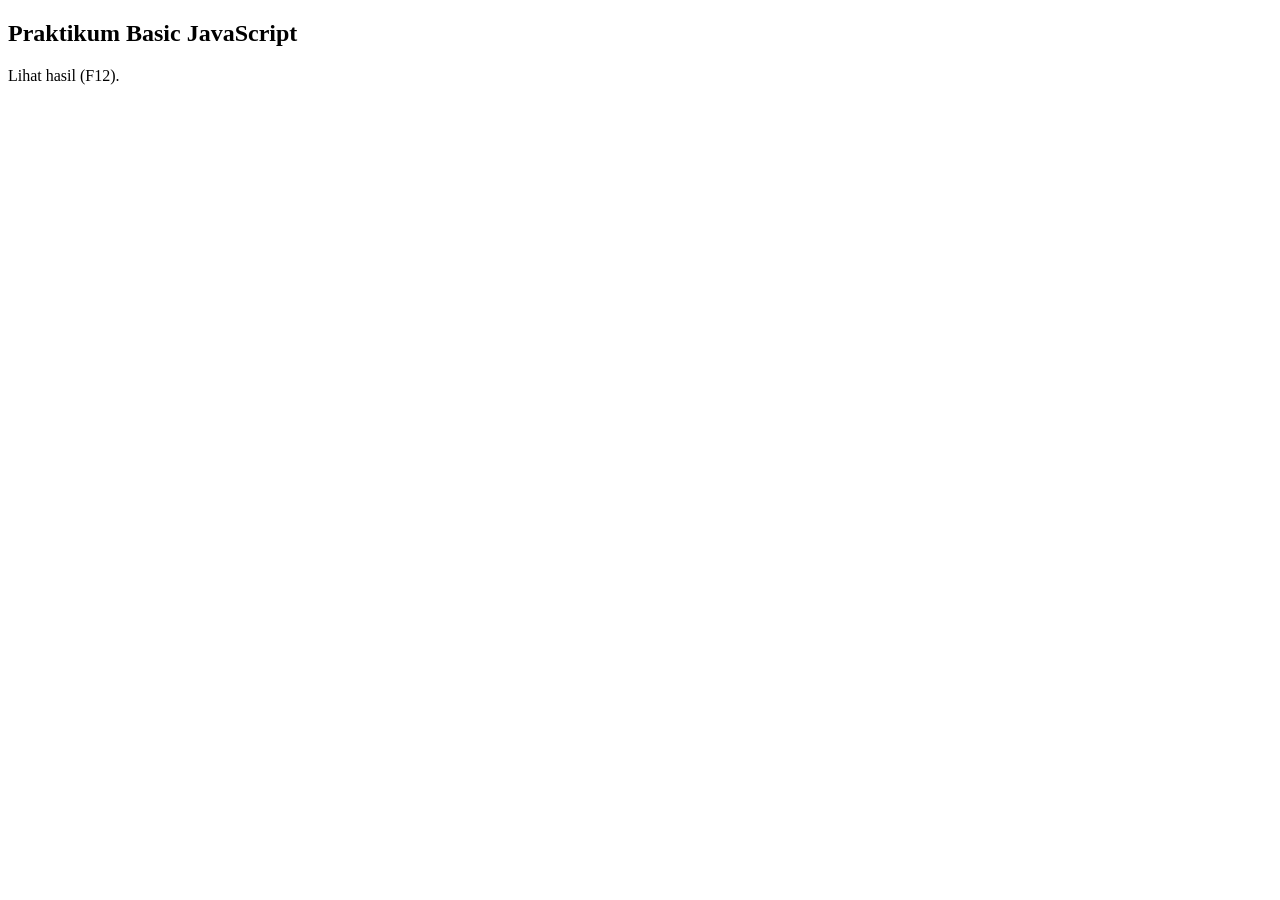
<file: praktikum-javascript/index.html>
<!DOCTYPE html>
<html lang="id">
<head><meta charset="UTF-8"><title>Praktikum JavaScript</title></head>
<body>
  <h2>Praktikum Basic JavaScript</h2>
  <p>Lihat hasil (F12).</p>
  <script>
    // Setiap sesi dibungkus dalam blok { } agar nama variabel
    // (nama, nilai, dll.) tidak bentrok antar sesi.

    // ==========================================================
    // SESI 2: Output, Variabel, dan Tipe Data
    // ==========================================================
    {
      console.group("SESI 2: Output, Variabel, dan Tipe Data");

      const nama = "Alya";
      let umur = 19;
      let nilai = 85;
      let aktif = true;

      console.log("Nama:", nama);
      console.log("Umur:", umur);
      console.log("Nilai:", nilai);
      console.log("Status aktif:", aktif);
      console.log("Tipe nilai:", typeof nilai);

      // Latihan modifikasi: tambah const prodi lalu tampilkan
      const prodi = "Teknik Informatika";
      console.log("Prodi:", prodi);

      // Untuk latihan, ubah nilai nama/umur/nilai di atas
      // sesuai data contoh buatan Anda.

      console.groupEnd();
    }

    // ==========================================================
    // SESI 3: Operator dan Perhitungan Sederhana
    // ==========================================================
    {
      console.group("SESI 3: Operator dan Perhitungan Sederhana");

      const tugas = 80;
      const uts = 75;
      const uas = 90;
      const akhir = tugas * 0.30 + uts * 0.30 + uas * 0.40;

      console.log("Nilai akhir:", akhir);      // 82.5
      console.log("Lulus:", akhir >= 60);      // true

      // Latihan modifikasi: UAS = 50
      const uasBaru = 50;
      const akhirBaru = tugas * 0.30 + uts * 0.30 + uasBaru * 0.40;
      console.log("Dengan UAS 50 -> Nilai akhir:", akhirBaru); // 66.5
      console.log("Dengan UAS 50 -> Lulus:", akhirBaru >= 60);  // true

      // Mencoba operator + - * / %
      const a = 17;
      const b = 5;
      console.log("a + b =", a + b);  // 22
      console.log("a - b =", a - b);  // 12
      console.log("a * b =", a * b);  // 85
      console.log("a / b =", a / b);  // 3.4
      console.log("a % b =", a % b);  // 2 (sisa bagi)

      console.groupEnd();
    }

    // ==========================================================
    // SESI 4: Percabangan if, else if, else
    // ==========================================================
    {
      console.group("SESI 4: Percabangan if, else if, else");

      // Fungsi pembantu agar bisa menguji beberapa nilai sekaligus
      function tentukanKategori(nilai) {
        let kategori;

        if (nilai >= 85) {
          kategori = "A";
        } else if (nilai >= 70) {
          kategori = "B";
        } else if (nilai >= 60) {
          kategori = "C";
        } else {
          kategori = "D";
        }

        return kategori;
      }

      // Contoh utama: nilai 78 -> B
      const nilai = 78;
      const kategori = tentukanKategori(nilai);
      console.log("Nilai:", nilai);
      console.log("Kategori:", kategori);

      // Latihan modifikasi: uji nilai 92, 65, dan 45
      [92, 65, 45].forEach(function (n) {
        console.log("Nilai:", n, "-> Kategori:", tentukanKategori(n));
      });

      // Penjelasan: kondisi dicek dari atas ke bawah dan berhenti di
      // kondisi pertama yang bernilai true.
      //   92 >= 85       -> A
      //   65 (>= 60 saja) -> C
      //   45 (tidak memenuhi semua kondisi) -> masuk else -> D
      // Hasilnya berbeda karena tiap nilai memenuhi batas (threshold) berbeda.

      console.groupEnd();
    }

    // ==========================================================
    // SESI 5: Perulangan dan Fungsi Dasar
    // ==========================================================
    {
      console.group("SESI 5: Perulangan dan Fungsi Dasar");

      function hitungDiskon(harga, persen) {
        return harga - (harga * persen / 100);
      }

      for (let i = 1; i <= 3; i++) {
        const harga = i * 10000;
        const bayar = hitungDiskon(harga, 10);
        console.log("Barang", i, "Harga:", harga, "Bayar:", bayar);
      }
      // Hasil: 10000 -> 9000, 20000 -> 18000, 30000 -> 27000

      console.groupEnd();
    }

    // ==========================================================
    // D. PRAKTIKUM MANDIRI: Pengolah Nilai Mahasiswa
    // Rumus: Tugas 30% + UTS 30% + UAS 40%
    // LULUS jika nilai akhir >= 60, selain itu TIDAK LULUS
    // ==========================================================
    {
      console.group("PRAKTIKUM MANDIRI: Pengolah Nilai Mahasiswa");

      function prosesNilaiMahasiswa(namaMahasiswa, nilaiTugas, nilaiUTS, nilaiUAS) {
        const nilaiAkhir = nilaiTugas * 0.30 + nilaiUTS * 0.30 + nilaiUAS * 0.40;

        let status;
        if (nilaiAkhir >= 60) {
          status = "LULUS";
        } else {
          status = "TIDAK LULUS";
        }

        console.log("Nama mahasiswa:", namaMahasiswa);
        console.log("Nilai akhir:", nilaiAkhir);
        console.log("Status kelulusan:", status);
      }

      // Contoh pengujian dari soal: Tugas 80, UTS 70, UAS 90 -> 81 -> LULUS
      prosesNilaiMahasiswa("Alya", 80, 70, 90);

      // Pengujian tambahan: kasus TIDAK LULUS (nilai akhir 49)
      prosesNilaiMahasiswa("Budi", 50, 40, 55);

      console.groupEnd();
    }
  </script>
</body>
</html>
</file>
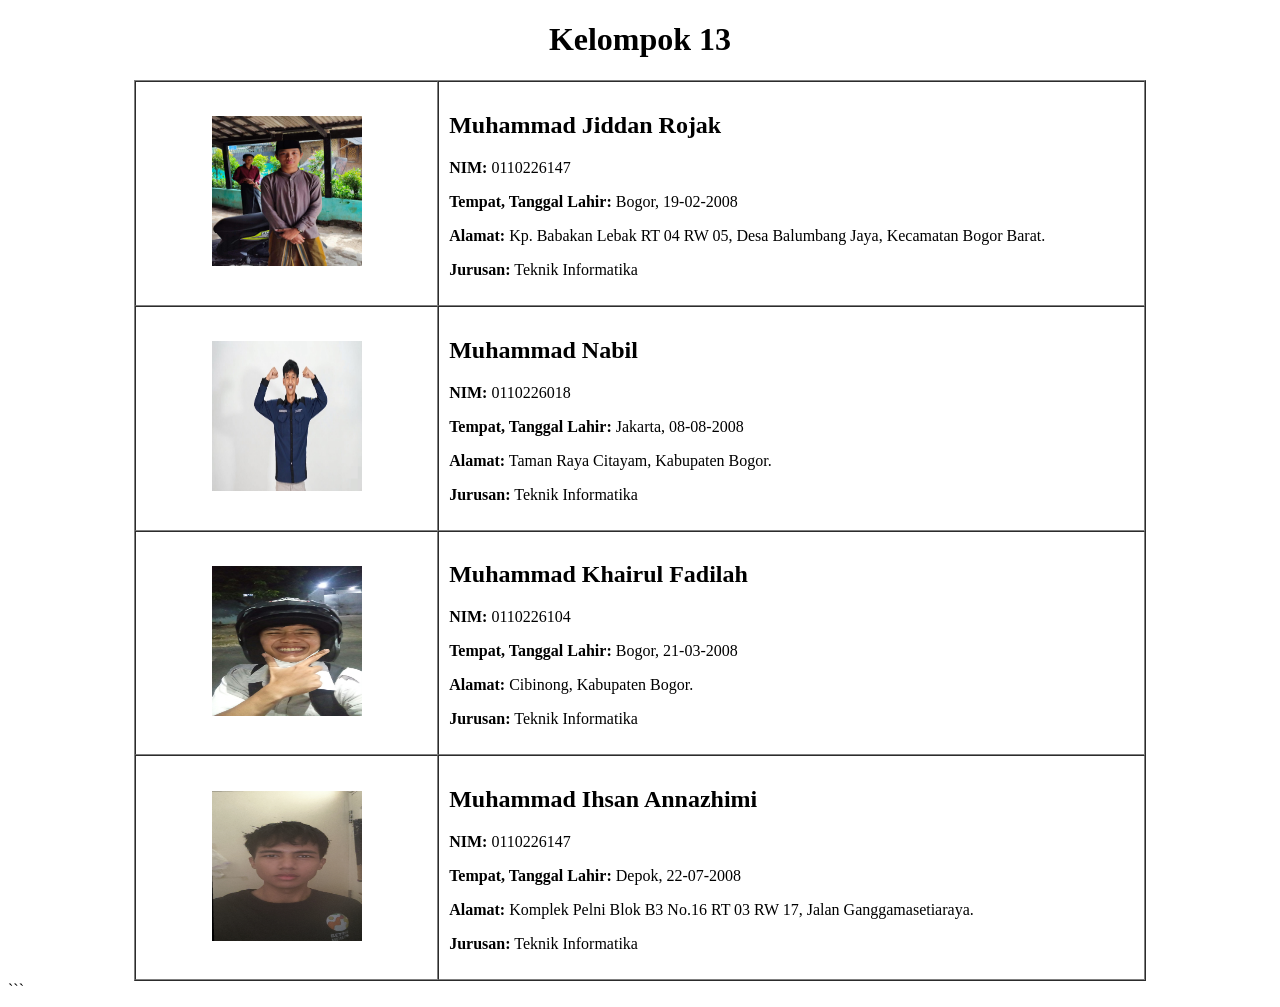
<file: praktikum01/praktikum01.html>
<!DOCTYPE html>
<html>
<head>
    <title>Anggota Kelompok</title>
</head>

<body>

    <h1 align="center">Kelompok 13</h1>

    <table border="1" cellpadding="10" cellspacing="0" width="80%" align="center">

        <!-- ANGGOTA 1 -->
        <tr>
            <td width="30%" align="center">
                <img src="orang1.jpg" width="150" height="150">
            </td>

            <td>
                <h2>Muhammad Jiddan Rojak</h2>

                <p>
                    <b>NIM:</b> 0110226147
                </p>

                <p>
                    <b>Tempat, Tanggal Lahir:</b> Bogor, 19-02-2008
                </p>

                <p>
                    <b>Alamat:</b> Kp. Babakan Lebak RT 04 RW 05,
                    Desa Balumbang Jaya, Kecamatan Bogor Barat.
                </p>

                <p>
                    <b>Jurusan:</b> Teknik Informatika
                </p>
            </td>
        </tr>


        <!-- ANGGOTA 2 -->
        <tr>
            <td align="center">
                <img src="orang2.jpg" width="150" height="150">
            </td>

            <td>
                <h2>Muhammad Nabil</h2>

                <p>
                    <b>NIM:</b> 0110226018
                </p>

                <p>
                    <b>Tempat, Tanggal Lahir:</b> Jakarta, 08-08-2008
                </p>

                <p>
                    <b>Alamat:</b> Taman Raya Citayam,
                    Kabupaten Bogor.
                </p>

                <p>
                    <b>Jurusan:</b> Teknik Informatika
                </p>
            </td>
        </tr>


        <!-- ANGGOTA 3 -->
        <tr>
            <td align="center">
                <img src="orang3.jpg" width="150" height="150">
            </td>

            <td>
                <h2>Muhammad Khairul Fadilah</h2>

                <p>
                    <b>NIM:</b> 0110226104
                </p>

                <p>
                    <b>Tempat, Tanggal Lahir:</b> Bogor, 21-03-2008
                </p>

                <p>
                    <b>Alamat:</b> Cibinong, Kabupaten Bogor.
                </p>

                <p>
                    <b>Jurusan:</b> Teknik Informatika
                </p>
            </td>
        </tr>


        <!-- ANGGOTA 4 -->
        <tr>
            <td align="center">
                <img src="orang4.jpg" width="150" height="150">
            </td>

            <td>
                <h2>Muhammad Ihsan Annazhimi</h2>

                <p>
                    <b>NIM:</b> 0110226147
                </p>

                <p>
                    <b>Tempat, Tanggal Lahir:</b> Depok, 22-07-2008
                </p>

                <p>
                    <b>Alamat:</b> Komplek Pelni Blok B3 No.16
                    RT 03 RW 17, Jalan Ganggamasetiaraya.
                </p>

                <p>
                    <b>Jurusan:</b> Teknik Informatika
                </p>
            </td>
        </tr>

    </table>

</body>
</html>

```
</file>
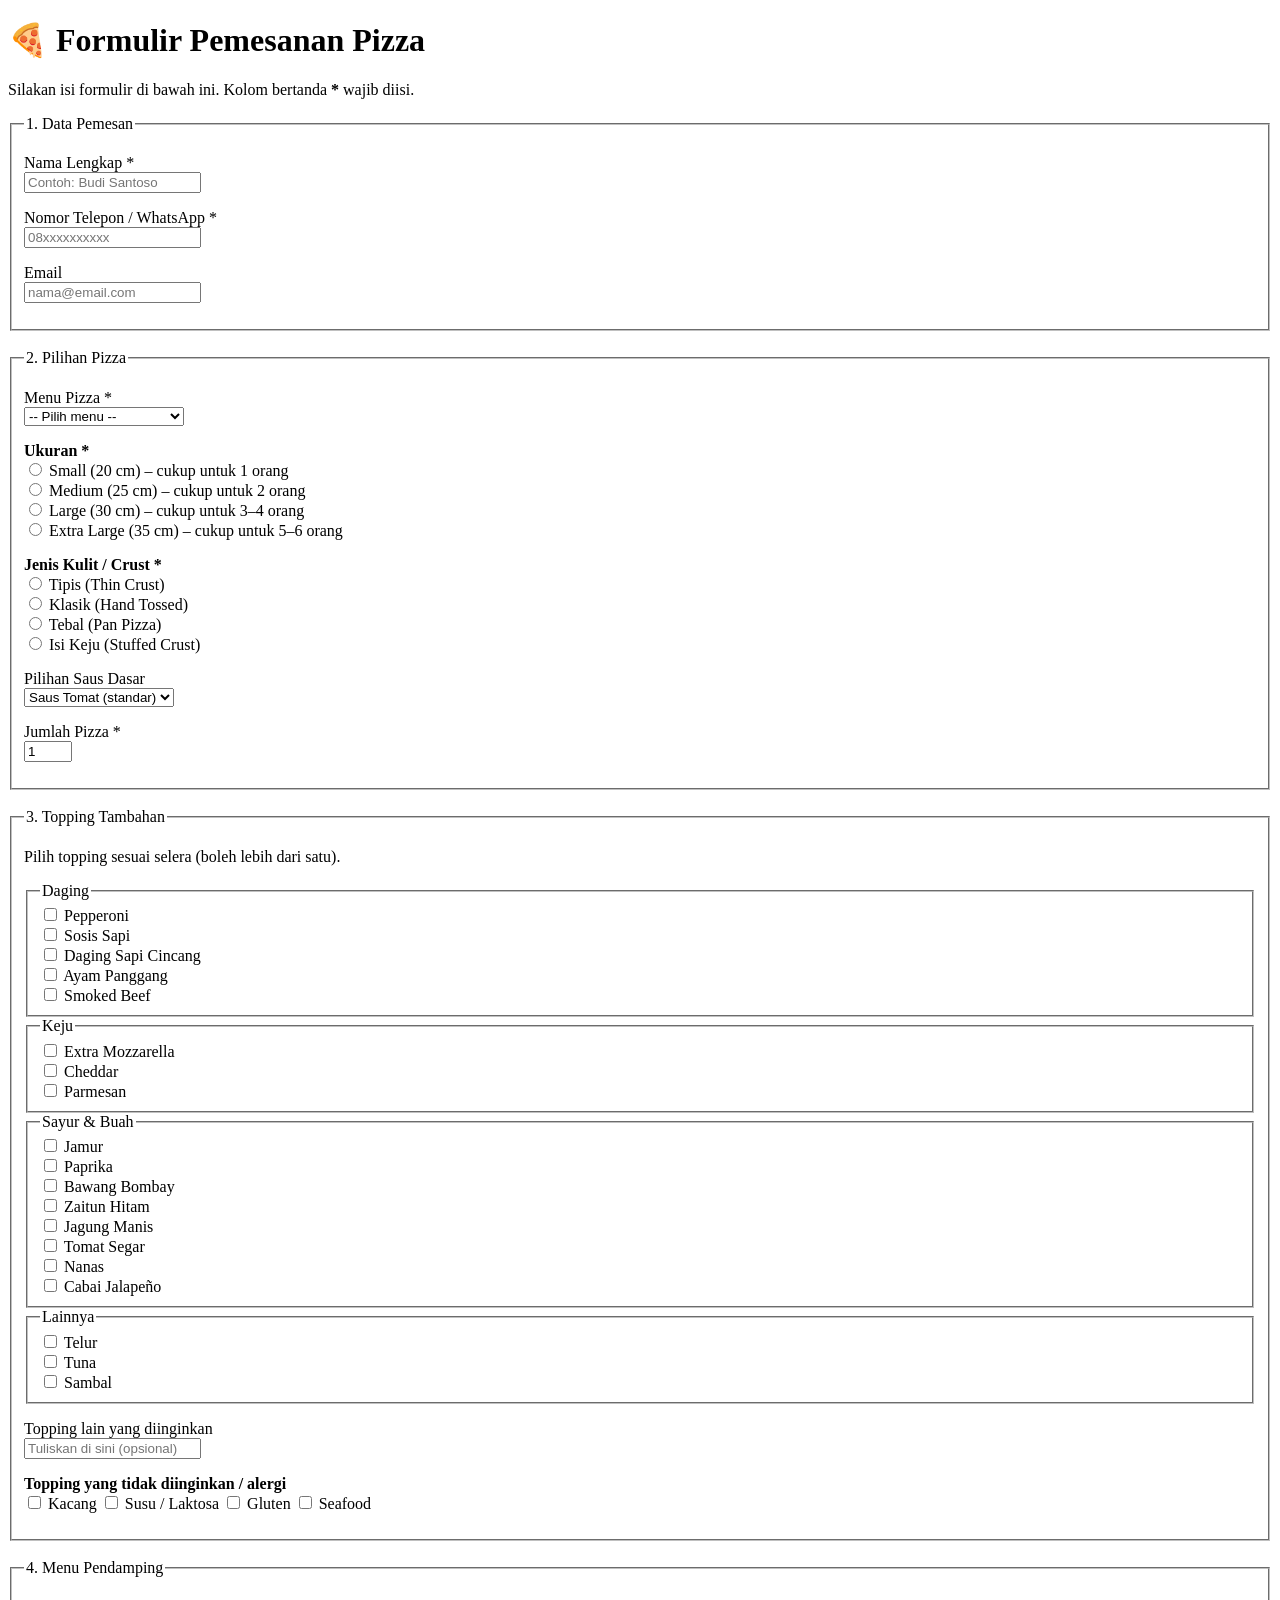
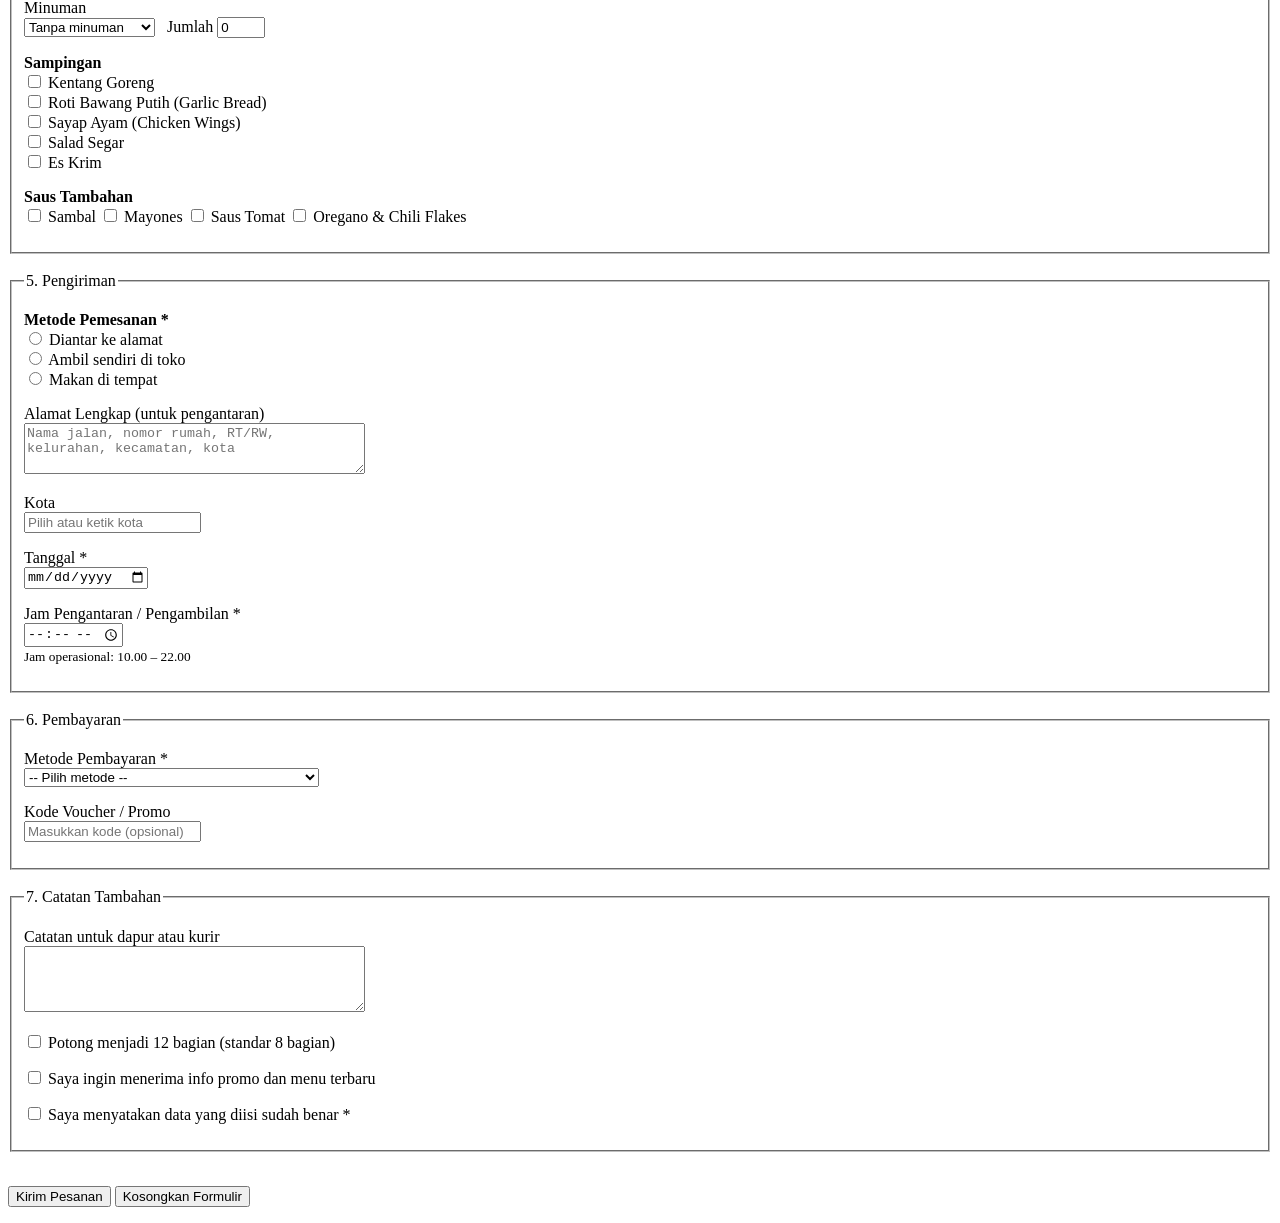
<file: praktikum02/praktikum02.html>
<!DOCTYPE html>
<html lang="id">
<head>
  <meta charset="UTF-8">
  <meta name="viewport" content="width=device-width, initial-scale=1">
  <title>Formulir Pemesanan Pizza</title>
</head>
<body>

  <h1>🍕 Formulir Pemesanan Pizza</h1>
  <p>Silakan isi formulir di bawah ini. Kolom bertanda <strong>*</strong> wajib diisi.</p>

  <form action="#" method="post">

    <!-- DATA PEMESAN -->
    <fieldset>
      <legend>1. Data Pemesan</legend>

      <p>
        <label for="nama">Nama Lengkap *</label><br>
        <input type="text" id="nama" name="nama" placeholder="Contoh: Budi Santoso" required>
      </p>

      <p>
        <label for="telepon">Nomor Telepon / WhatsApp *</label><br>
        <input type="tel" id="telepon" name="telepon" placeholder="08xxxxxxxxxx" pattern="[0-9]{9,15}" required>
      </p>

      <p>
        <label for="email">Email</label><br>
        <input type="email" id="email" name="email" placeholder="nama@email.com">
      </p>
    </fieldset>

    <br>

    <!-- PILIHAN PIZZA -->
    <fieldset>
      <legend>2. Pilihan Pizza</legend>

      <p>
        <label for="menu">Menu Pizza *</label><br>
        <select id="menu" name="menu" required>
          <option value="">-- Pilih menu --</option>
          <optgroup label="Klasik">
            <option value="margherita">Margherita</option>
            <option value="pepperoni">Pepperoni</option>
            <option value="cheese-lovers">Cheese Lovers</option>
          </optgroup>
          <optgroup label="Favorit">
            <option value="meat-lovers">Meat Lovers</option>
            <option value="beef-supreme">Beef Supreme</option>
            <option value="chicken-bbq">Chicken BBQ</option>
            <option value="hawaiian">Hawaiian</option>
          </optgroup>
          <optgroup label="Vegetarian">
            <option value="veggie-delight">Veggie Delight</option>
            <option value="mushroom-garden">Mushroom Garden</option>
          </optgroup>
          <optgroup label="Spesial">
            <option value="rendang">Pizza Rendang</option>
            <option value="sambal-matah">Pizza Sambal Matah</option>
          </optgroup>
        </select>
      </p>

      <p>
        <strong>Ukuran *</strong><br>
        <input type="radio" id="ukuran-s" name="ukuran" value="small" required>
        <label for="ukuran-s">Small (20 cm) – cukup untuk 1 orang</label><br>
        <input type="radio" id="ukuran-m" name="ukuran" value="medium">
        <label for="ukuran-m">Medium (25 cm) – cukup untuk 2 orang</label><br>
        <input type="radio" id="ukuran-l" name="ukuran" value="large">
        <label for="ukuran-l">Large (30 cm) – cukup untuk 3–4 orang</label><br>
        <input type="radio" id="ukuran-xl" name="ukuran" value="xlarge">
        <label for="ukuran-xl">Extra Large (35 cm) – cukup untuk 5–6 orang</label>
      </p>

      <p>
        <strong>Jenis Kulit / Crust *</strong><br>
        <input type="radio" id="crust-tipis" name="crust" value="tipis" required>
        <label for="crust-tipis">Tipis (Thin Crust)</label><br>
        <input type="radio" id="crust-klasik" name="crust" value="klasik">
        <label for="crust-klasik">Klasik (Hand Tossed)</label><br>
        <input type="radio" id="crust-tebal" name="crust" value="tebal">
        <label for="crust-tebal">Tebal (Pan Pizza)</label><br>
        <input type="radio" id="crust-keju" name="crust" value="isi-keju">
        <label for="crust-keju">Isi Keju (Stuffed Crust)</label>
      </p>

      <p>
        <label for="saus">Pilihan Saus Dasar</label><br>
        <select id="saus" name="saus">
          <option value="tomat">Saus Tomat (standar)</option>
          <option value="bbq">Saus BBQ</option>
          <option value="krim">Saus Krim Putih</option>
          <option value="pedas">Saus Pedas</option>
          <option value="tanpa">Tanpa Saus</option>
        </select>
      </p>

      <p>
        <label for="jumlah">Jumlah Pizza *</label><br>
        <input type="number" id="jumlah" name="jumlah" min="1" max="20" value="1" required>
      </p>
    </fieldset>

    <br>

    <!-- TOPPING -->
    <fieldset>
      <legend>3. Topping Tambahan</legend>
      <p>Pilih topping sesuai selera (boleh lebih dari satu).</p>

      <fieldset>
        <legend>Daging</legend>
        <input type="checkbox" id="t-pepperoni" name="topping" value="pepperoni">
        <label for="t-pepperoni">Pepperoni</label><br>
        <input type="checkbox" id="t-sosis" name="topping" value="sosis">
        <label for="t-sosis">Sosis Sapi</label><br>
        <input type="checkbox" id="t-daging" name="topping" value="daging-cincang">
        <label for="t-daging">Daging Sapi Cincang</label><br>
        <input type="checkbox" id="t-ayam" name="topping" value="ayam">
        <label for="t-ayam">Ayam Panggang</label><br>
        <input type="checkbox" id="t-smoked" name="topping" value="smoked-beef">
        <label for="t-smoked">Smoked Beef</label>
      </fieldset>

      <fieldset>
        <legend>Keju</legend>
        <input type="checkbox" id="t-mozzarella" name="topping" value="extra-mozzarella">
        <label for="t-mozzarella">Extra Mozzarella</label><br>
        <input type="checkbox" id="t-cheddar" name="topping" value="cheddar">
        <label for="t-cheddar">Cheddar</label><br>
        <input type="checkbox" id="t-parmesan" name="topping" value="parmesan">
        <label for="t-parmesan">Parmesan</label>
      </fieldset>

      <fieldset>
        <legend>Sayur &amp; Buah</legend>
        <input type="checkbox" id="t-jamur" name="topping" value="jamur">
        <label for="t-jamur">Jamur</label><br>
        <input type="checkbox" id="t-paprika" name="topping" value="paprika">
        <label for="t-paprika">Paprika</label><br>
        <input type="checkbox" id="t-bawang" name="topping" value="bawang-bombay">
        <label for="t-bawang">Bawang Bombay</label><br>
        <input type="checkbox" id="t-zaitun" name="topping" value="zaitun">
        <label for="t-zaitun">Zaitun Hitam</label><br>
        <input type="checkbox" id="t-jagung" name="topping" value="jagung">
        <label for="t-jagung">Jagung Manis</label><br>
        <input type="checkbox" id="t-tomat" name="topping" value="tomat-segar">
        <label for="t-tomat">Tomat Segar</label><br>
        <input type="checkbox" id="t-nanas" name="topping" value="nanas">
        <label for="t-nanas">Nanas</label><br>
        <input type="checkbox" id="t-cabai" name="topping" value="cabai-jalapeno">
        <label for="t-cabai">Cabai Jalapeño</label>
      </fieldset>

      <fieldset>
        <legend>Lainnya</legend>
        <input type="checkbox" id="t-telur" name="topping" value="telur">
        <label for="t-telur">Telur</label><br>
        <input type="checkbox" id="t-tuna" name="topping" value="tuna">
        <label for="t-tuna">Tuna</label><br>
        <input type="checkbox" id="t-sambal" name="topping" value="sambal">
        <label for="t-sambal">Sambal</label>
      </fieldset>

      <p>
        <label for="topping-lain">Topping lain yang diinginkan</label><br>
        <input type="text" id="topping-lain" name="topping_lain" placeholder="Tuliskan di sini (opsional)">
      </p>

      <p>
        <strong>Topping yang tidak diinginkan / alergi</strong><br>
        <input type="checkbox" id="a-kacang" name="alergi" value="kacang">
        <label for="a-kacang">Kacang</label>
        <input type="checkbox" id="a-susu" name="alergi" value="susu">
        <label for="a-susu">Susu / Laktosa</label>
        <input type="checkbox" id="a-gluten" name="alergi" value="gluten">
        <label for="a-gluten">Gluten</label>
        <input type="checkbox" id="a-seafood" name="alergi" value="seafood">
        <label for="a-seafood">Seafood</label>
      </p>
    </fieldset>

    <br>

    <!-- MENU PENDAMPING -->
    <fieldset>
      <legend>4. Menu Pendamping</legend>

      <p>
        <label for="minuman">Minuman</label><br>
        <select id="minuman" name="minuman">
          <option value="">Tanpa minuman</option>
          <option value="cola">Cola</option>
          <option value="lemon-tea">Lemon Tea</option>
          <option value="jus-jeruk">Jus Jeruk</option>
          <option value="air-mineral">Air Mineral</option>
          <option value="milkshake">Milkshake Cokelat</option>
        </select>
        &nbsp;
        <label for="jumlah-minuman">Jumlah</label>
        <input type="number" id="jumlah-minuman" name="jumlah_minuman" min="0" max="20" value="0">
      </p>

      <p>
        <strong>Sampingan</strong><br>
        <input type="checkbox" id="s-kentang" name="sampingan" value="kentang-goreng">
        <label for="s-kentang">Kentang Goreng</label><br>
        <input type="checkbox" id="s-roti" name="sampingan" value="garlic-bread">
        <label for="s-roti">Roti Bawang Putih (Garlic Bread)</label><br>
        <input type="checkbox" id="s-sayap" name="sampingan" value="chicken-wings">
        <label for="s-sayap">Sayap Ayam (Chicken Wings)</label><br>
        <input type="checkbox" id="s-salad" name="sampingan" value="salad">
        <label for="s-salad">Salad Segar</label><br>
        <input type="checkbox" id="s-es-krim" name="sampingan" value="es-krim">
        <label for="s-es-krim">Es Krim</label>
      </p>

      <p>
        <strong>Saus Tambahan</strong><br>
        <input type="checkbox" id="x-sambal" name="saus_tambahan" value="sambal">
        <label for="x-sambal">Sambal</label>
        <input type="checkbox" id="x-mayo" name="saus_tambahan" value="mayones">
        <label for="x-mayo">Mayones</label>
        <input type="checkbox" id="x-tomat" name="saus_tambahan" value="saus-tomat">
        <label for="x-tomat">Saus Tomat</label>
        <input type="checkbox" id="x-oregano" name="saus_tambahan" value="oregano-chili">
        <label for="x-oregano">Oregano &amp; Chili Flakes</label>
      </p>
    </fieldset>

    <br>

    <!-- PENGIRIMAN -->
    <fieldset>
      <legend>5. Pengiriman</legend>

      <p>
        <strong>Metode Pemesanan *</strong><br>
        <input type="radio" id="m-antar" name="metode" value="antar" required>
        <label for="m-antar">Diantar ke alamat</label><br>
        <input type="radio" id="m-ambil" name="metode" value="ambil">
        <label for="m-ambil">Ambil sendiri di toko</label><br>
        <input type="radio" id="m-makan" name="metode" value="makan-ditempat">
        <label for="m-makan">Makan di tempat</label>
      </p>

      <p>
        <label for="alamat">Alamat Lengkap (untuk pengantaran)</label><br>
        <textarea id="alamat" name="alamat" rows="3" cols="40" placeholder="Nama jalan, nomor rumah, RT/RW, kelurahan, kecamatan, kota"></textarea>
      </p>

      <p>
        <label for="kota">Kota</label><br>
        <input type="text" id="kota" name="kota" list="daftar-kota" placeholder="Pilih atau ketik kota">
        <datalist id="daftar-kota">
          <option value="Bekasi">
          <option value="Jakarta">
          <option value="Bogor">
          <option value="Depok">
          <option value="Tangerang">
          <option value="Bandung">
        </datalist>
      </p>

      <p>
        <label for="tanggal">Tanggal *</label><br>
        <input type="date" id="tanggal" name="tanggal" required>
      </p>

      <p>
        <label for="waktu">Jam Pengantaran / Pengambilan *</label><br>
        <input type="time" id="waktu" name="waktu" min="10:00" max="22:00" required>
        <br><small>Jam operasional: 10.00 – 22.00</small>
      </p>
    </fieldset>

    <br>

    <!-- PEMBAYARAN -->
    <fieldset>
      <legend>6. Pembayaran</legend>

      <p>
        <label for="pembayaran">Metode Pembayaran *</label><br>
        <select id="pembayaran" name="pembayaran" required>
          <option value="">-- Pilih metode --</option>
          <option value="cod">Tunai (bayar di tempat)</option>
          <option value="transfer">Transfer Bank</option>
          <option value="qris">QRIS</option>
          <option value="ewallet">E-Wallet (GoPay / OVO / DANA / ShopeePay)</option>
          <option value="kartu">Kartu Debit / Kredit</option>
        </select>
      </p>

      <p>
        <label for="voucher">Kode Voucher / Promo</label><br>
        <input type="text" id="voucher" name="voucher" placeholder="Masukkan kode (opsional)">
      </p>
    </fieldset>

    <br>

    <!-- CATATAN -->
    <fieldset>
      <legend>7. Catatan Tambahan</legend>
      <p>
        <label for="catatan">Catatan untuk dapur atau kurir</label><br>
        <textarea id="catatan" name="catatan" rows="4" cols="40" maxlength="300" placeholder=""></textarea>
      </p>

      <p>
        <input type="checkbox" id="potong" name="potong" value="12">
        <label for="potong">Potong menjadi 12 bagian (standar 8 bagian)</label>
      </p>

      <p>
        <input type="checkbox" id="newsletter" name="newsletter" value="ya">
        <label for="newsletter">Saya ingin menerima info promo dan menu terbaru</label>
      </p>

      <p>
        <input type="checkbox" id="setuju" name="setuju" value="ya" required>
        <label for="setuju">Saya menyatakan data yang diisi sudah benar *</label>
      </p>
    </fieldset>

    <br>

    <p>
      <input type="submit" value="Kirim Pesanan">
      <input type="reset" value="Kosongkan Formulir">
    </p>

  </form>

</body>
</html>
</file>
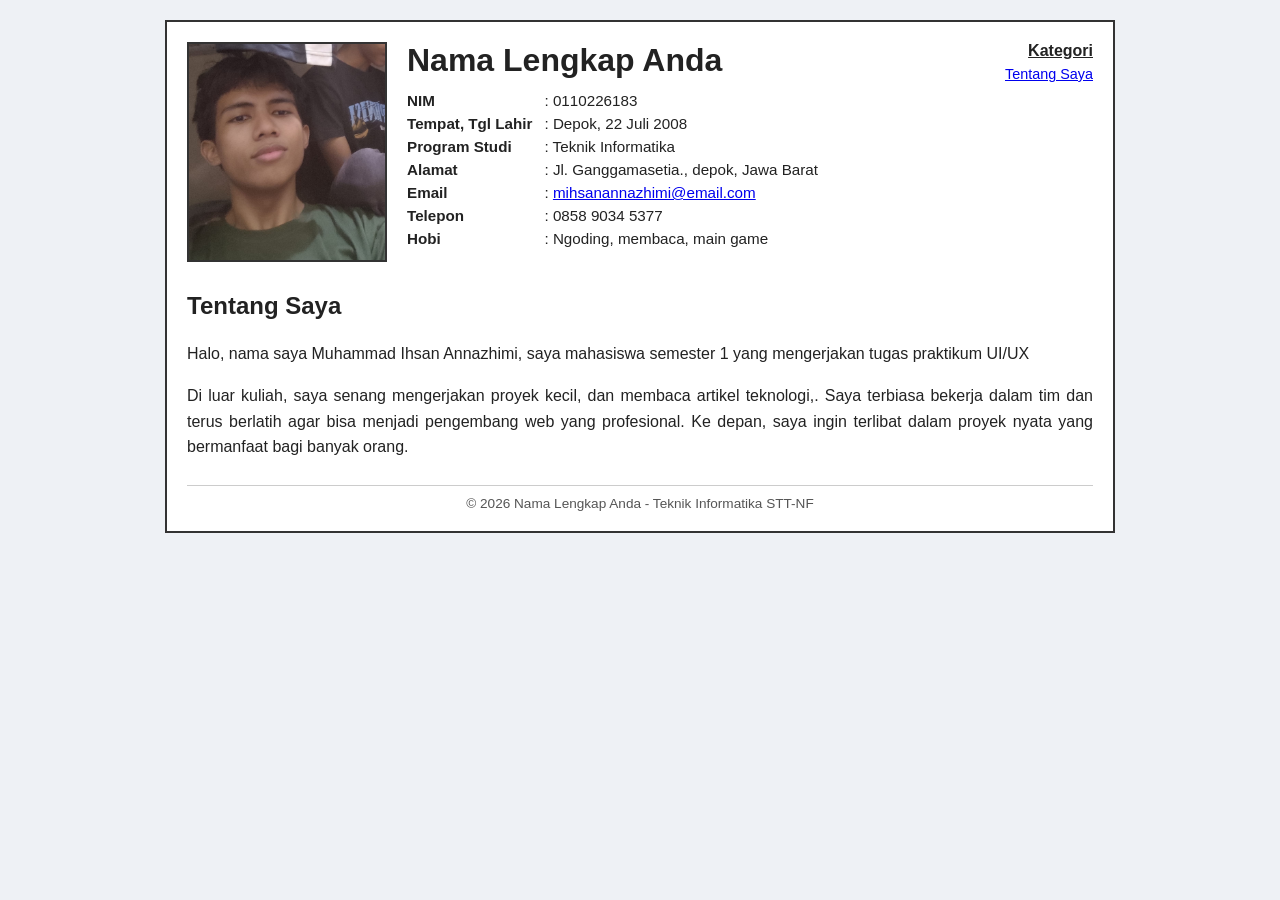
<file: praktikum03/profile.html>
<!DOCTYPE html>
<html lang="id">
<head>
    <meta charset="UTF-8">
    <meta name="viewport" content="width=device-width, initial-scale=1">
    <title>Profile - Nama Anda</title>
    <style>
        * { box-sizing: border-box; }
        body { font-family: Arial, sans-serif; background: #eef1f5; margin: 0; padding: 20px; color: #222; }
        .page { max-width: 950px; margin: 0 auto; background: #fff; border: 2px solid #333; padding: 20px; }

        /* HEADER: foto + biodata + kategori */
        header { display: flex; gap: 20px; align-items: flex-start; flex-wrap: wrap; }
        header .foto img { width: 200px; height: 220px; object-fit: cover; border: 2px solid #333; display: block; }
        header .biodata { flex: 1; min-width: 260px; }
        header .biodata h1 { margin: 0 0 10px; font-size: 2rem; }
        table.bio { border-collapse: collapse; font-size: 0.95rem; }
        table.bio td { padding: 3px 12px 3px 0; vertical-align: top; }
        table.bio td:first-child { font-weight: bold; white-space: nowrap; }
        header nav { text-align: right; min-width: 150px; }
        header nav h4 { margin: 0 0 6px; text-decoration: underline; }
        header nav ul { list-style: none; margin: 0; padding: 0; font-size: 0.9rem; }
        header nav li { margin-bottom: 4px; }

        /* DESKRIPSI DIRI */
        article { margin: 25px 0; line-height: 1.6; text-align: justify; }
        article h2 { margin-bottom: 8px; }

        footer { margin-top: 20px; text-align: center; font-size: 0.85rem; color: #555; border-top: 1px solid #ccc; padding-top: 10px; }
    </style>
</head>
<body>
<div class="page">

    <!-- Header: foto diri, biodata, kategori -->
    <header>
        <figure class="foto" style="margin:0;">
            <!-- Ganti dengan foto diri Anda, mis. images/foto-diri.jpg -->
            <img src="potoihsan.jpeg" alt="Foto diri">
        </figure>

        <div class="biodata">
            <h1>Nama Lengkap Anda</h1>
            <table class="bio">
                <tr><td>NIM</td><td>: 0110226183</td></tr>
                <tr><td>Tempat, Tgl Lahir</td><td>: Depok, 22 Juli 2008</td></tr>
                <tr><td>Program Studi</td><td>: Teknik Informatika</td></tr>
                <tr><td>Alamat</td><td>: Jl. Ganggamasetia., depok, Jawa Barat</td></tr>
                <tr><td>Email</td><td>: <a href="mailto:nama@email.com">mihsanannazhimi@email.com</a></td></tr>
                <tr><td>Telepon</td><td>: 0858 9034 5377</td></tr>
                <tr><td>Hobi</td><td>: Ngoding, membaca, main game</td></tr>
            </table>
        </div>

        <nav>
            <h4>Kategori</h4>
            <ul>
                <li><a href="#tentang">Tentang Saya</a></li>
            </ul>
        </nav>
    </header>

    <!-- Deskripsi diri (2 paragraf) -->
    <article id="tentang">
        <h2>Tentang Saya</h2>
        <p>
            Halo, nama saya Muhammad Ihsan Annazhimi, saya mahasiswa semester 1 yang mengerjakan tugas praktikum UI/UX
        </p>
        <p>
            Di luar kuliah, saya senang mengerjakan proyek kecil, dan membaca artikel teknologi,. Saya terbiasa bekerja dalam tim dan terus berlatih
            agar bisa menjadi pengembang web yang profesional. Ke depan, saya ingin
            terlibat dalam proyek nyata yang bermanfaat bagi banyak orang.
        </p>
    </article>

    <footer>&copy; 2026 Nama Lengkap Anda - Teknik Informatika STT-NF</footer>
</div>
</body>
</html>
</file>
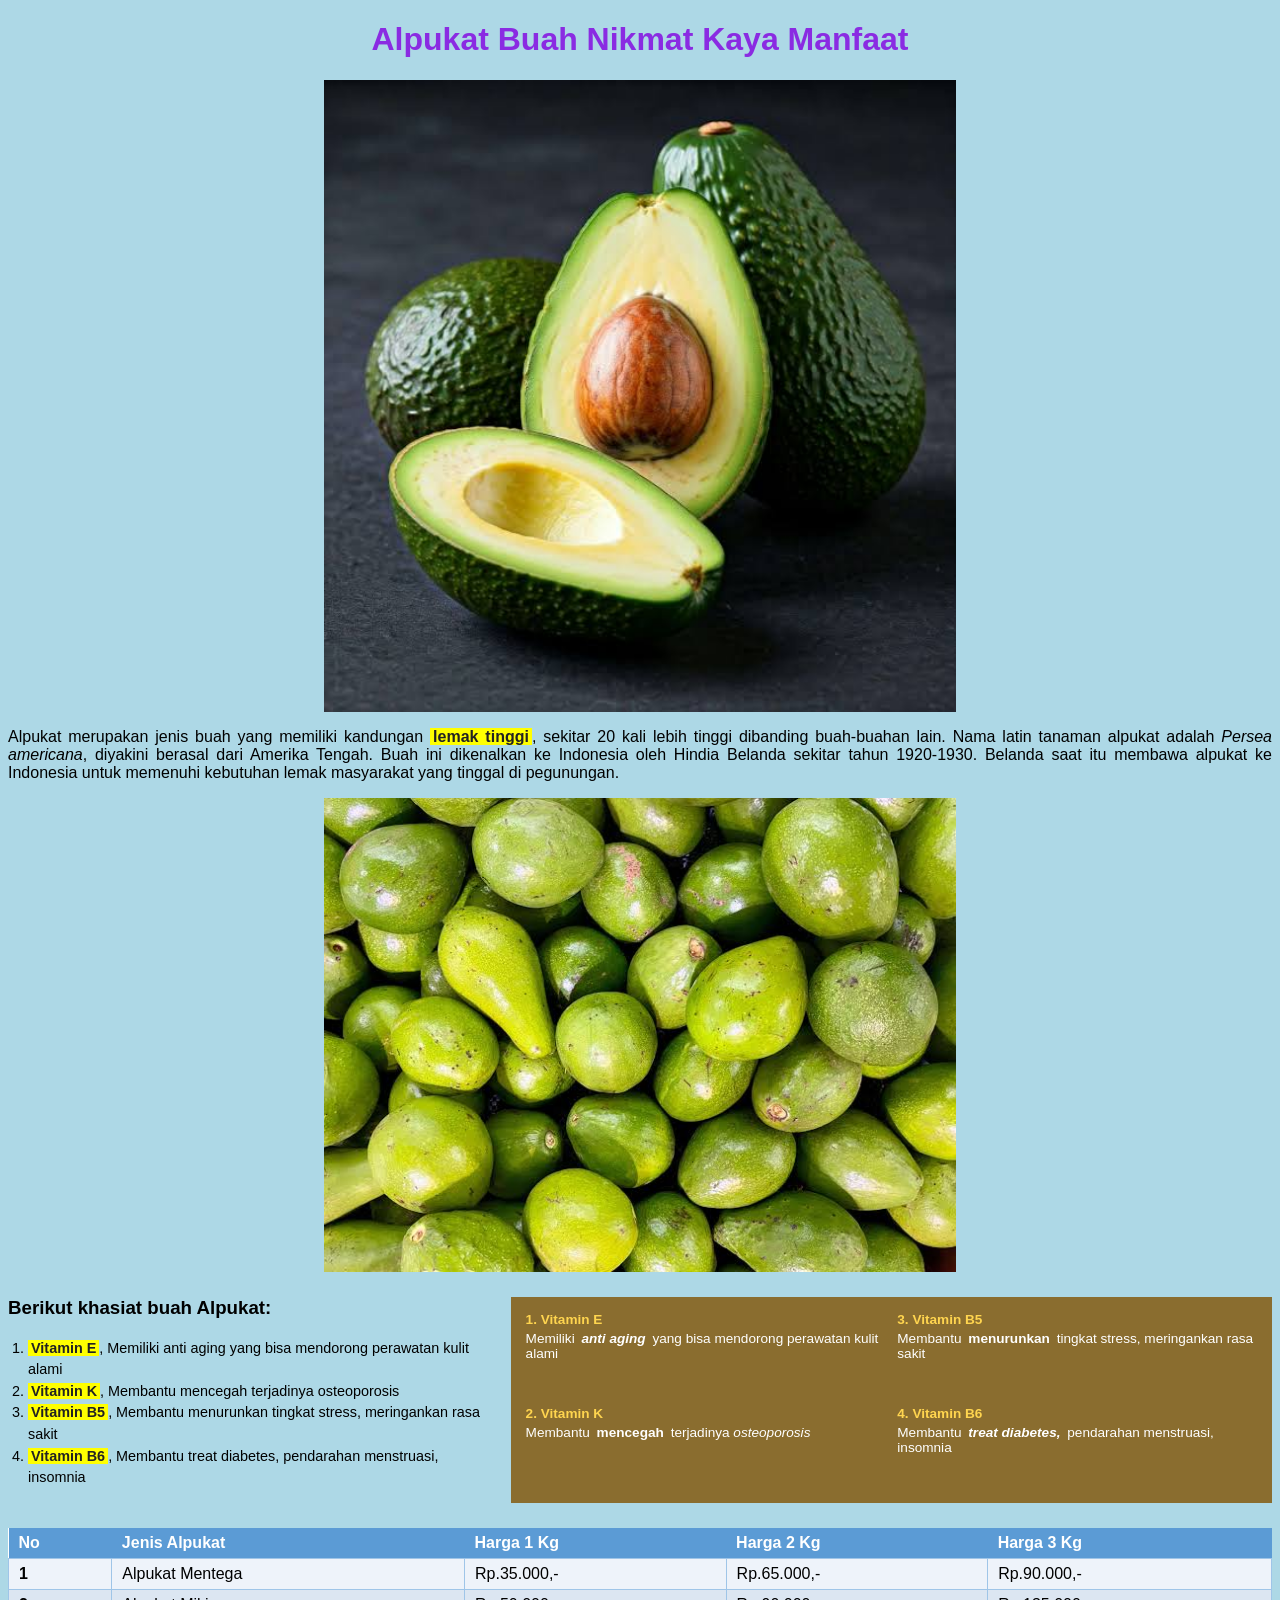
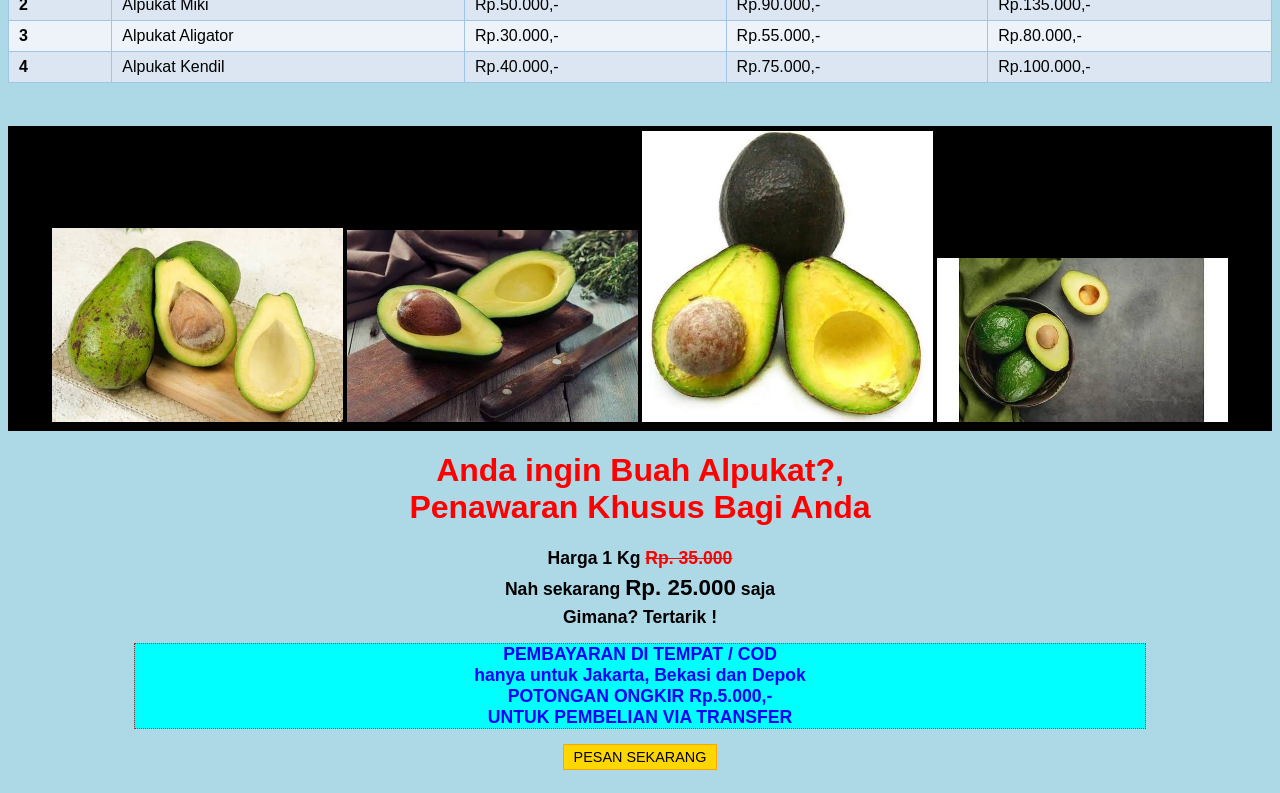
<file: praktikum04/alpukat.html>
<!DOCTYPE html>
<html lang="id">
<head>
    <meta charset="UTF-8">
    <meta name="viewport" content="width=device-width, initial-scale=1">
    <title>Alpukat Buah Nikmat Kaya Manfaat</title>
    <style>
        /* a. Setting background dan font halaman web */
        body {
            background-color: lightblue;
            font-family: 'Lucida Sans', Verdana, sans-serif;
        }

        /* b. Setting selector paragraph dan heading 1 */
        h1 {
            text-align: center;
            color: blueviolet;
        }
        p {
            text-align: justify;
            width: fit-content;
        }

        /* c. Class "center" agar gambar berada di tengah */
        .center {
            width: 50%;
            display: block;
            margin-left: auto;
            margin-right: auto;
        }

        /* d. Class "foto": background hitam, ukuran gambar 23% */
        .foto {
            background-color: black;
            text-align: center;
            padding: 5px 0;
        }
        .foto img {
            width: 23%;
        }

        /* e. Class "cod" dan paragraph di dalamnya */
        .cod {
            margin: auto;
            width: 80%;
            margin-left: auto;
            margin-right: auto;
        }
        .cod p {
            background-color: aqua;
            border: 1px dotted red;
            text-align: center;
            font-weight: bold;
            color: blue;
            width: auto;
        }

        /* f. Desain penawaran khusus */
        .promo { text-align: center; }
        .promo h1.merah { color: red; }
        .promo p {
            width: auto;
            text-align: center;
            font-weight: bold;
            font-size: 1.1rem;
            margin: 6px 0;
        }
        .promo .coret { color: red; text-decoration: line-through; }
        .promo .harga-baru { font-size: 1.4rem; }
        .promo .cod p { margin: 15px auto; }
        .promo button {
            background-color: gold;
            border: 1px solid orange;
            padding: 4px 10px;
            font-size: 0.9rem;
            cursor: pointer;
            margin-bottom: 15px;
        }

        /* Modifikasi 1: highlight teks tebal dengan text styling CSS */
        b, strong {
            background-color: yellow;
            color: #222;
            padding: 0 3px;
        }

        /* Khasiat alpukat */
        .khasiat {
            display: flex;
            flex-wrap: wrap;
            gap: 15px;
            align-items: stretch;
            margin: 25px 0;
        }
        .khasiat .daftar { flex: 1; min-width: 260px; }
        .khasiat .daftar h3 { margin-top: 0; }
        .khasiat .daftar ol { padding-left: 20px; font-size: 0.9rem; line-height: 1.5; }
        .vitamin {
            flex: 1.5;
            min-width: 280px;
            background-color: #8a6d2f;
            color: #fff;
            padding: 15px;
            display: grid;
            grid-template-columns: 1fr 1fr;
            gap: 12px;
            font-size: 0.85rem;
        }
        .vitamin h4 { margin: 0 0 4px; color: #ffd54f; }
        .vitamin b, .vitamin strong { background: none; color: #fff; }

        /* Modifikasi 2: tabel dengan setiap baris beda warna */
        table.harga {
            border-collapse: collapse;
            width: 100%;
            margin-bottom: 25px;
            background-color: #fff;
        }
        table.harga th {
            background-color: #5b9bd5;
            color: #fff;
            text-align: left;
            padding: 6px 10px;
        }
        table.harga td {
            padding: 6px 10px;
            border: 1px solid #9fc5e8;
        }
        table.harga tr:nth-child(odd) td { background-color: #dce6f2; }
        table.harga tr:nth-child(even) td { background-color: #eef3fa; }
        table.harga td:first-child { font-weight: bold; }
    </style>
</head>
<body>

    <h1>Alpukat Buah Nikmat Kaya Manfaat</h1>

    <!-- Ganti nama file gambar sesuai file dari source (link Google Drive) -->
    <img src="images/alpukatkebelah.jpg" alt="Buah alpukat" class="center">

    <p>
        Alpukat merupakan jenis buah yang memiliki kandungan <b>lemak tinggi</b>, sekitar 20 kali lebih tinggi
        dibanding buah-buahan lain. Nama latin tanaman alpukat adalah <i>Persea americana</i>, diyakini berasal dari
        Amerika Tengah. Buah ini dikenalkan ke Indonesia oleh Hindia Belanda sekitar tahun 1920-1930. Belanda saat itu
        membawa alpukat ke Indonesia untuk memenuhi kebutuhan lemak masyarakat yang tinggal di pegunungan.
    </p>

    <img src="images/alpukatbiasa.jpg" alt="Alpukat dibelah" class="center">

    <!-- Khasiat alpukat -->
    <div class="khasiat">
        <div class="daftar">
            <h3>Berikut khasiat buah Alpukat:</h3>
            <ol>
                <li><b>Vitamin E</b>, Memiliki anti aging yang bisa mendorong perawatan kulit alami</li>
                <li><b>Vitamin K</b>, Membantu mencegah terjadinya osteoporosis</li>
                <li><b>Vitamin B5</b>, Membantu menurunkan tingkat stress, meringankan rasa sakit</li>
                <li><b>Vitamin B6</b>, Membantu treat diabetes, pendarahan menstruasi, insomnia</li>
            </ol>
        </div>
        <div class="vitamin">
            <div><h4>1. Vitamin E</h4>Memiliki <b><i>anti aging</i></b> yang bisa mendorong perawatan kulit alami</div>
            <div><h4>3. Vitamin B5</h4>Membantu <b>menurunkan</b> tingkat stress, meringankan rasa sakit</div>
            <div><h4>2. Vitamin K</h4>Membantu <b>mencegah</b> terjadinya <i>osteoporosis</i></div>
            <div><h4>4. Vitamin B6</h4>Membantu <b><i>treat diabetes,</i></b> pendarahan menstruasi, insomnia</div>
        </div>
    </div>

    <!-- Tabel harga -->
    <table class="harga">
        <tr>
            <th>No</th>
            <th>Jenis Alpukat</th>
            <th>Harga 1 Kg</th>
            <th>Harga 2 Kg</th>
            <th>Harga 3 Kg</th>
        </tr>
        <tr>
            <td>1</td>
            <td>Alpukat Mentega</td>
            <td>Rp.35.000,-</td>
            <td>Rp.65.000,-</td>
            <td>Rp.90.000,-</td>
        </tr>
        <tr>
            <td>2</td>
            <td>Alpukat Miki</td>
            <td>Rp.50.000,-</td>
            <td>Rp.90.000,-</td>
            <td>Rp.135.000,-</td>
        </tr>
        <tr>
            <td>3</td>
            <td>Alpukat Aligator</td>
            <td>Rp.30.000,-</td>
            <td>Rp.55.000,-</td>
            <td>Rp.80.000,-</td>
        </tr>
        <tr>
            <td>4</td>
            <td>Alpukat Kendil</td>
            <td>Rp.40.000,-</td>
            <td>Rp.75.000,-</td>
            <td>Rp.100.000,-</td>
        </tr>
    </table>
    <br>

    <!-- f. Desain penawaran khusus -->
    <div class="promo">
        <div class="foto">
            <img src="images/alpukat1.jpg" alt="Alpukat 1">
            <img src="images/alpukat2.jpg" alt="Alpukat 2">
            <img src="images/alpukat3.jpg" alt="Alpukat 3">
            <img src="images/alpukat4.jpg" alt="Alpukat 4">
        </div>

        <h1 class="merah">Anda ingin Buah Alpukat?,<br>Penawaran Khusus Bagi Anda</h1>

        <p>Harga 1 Kg <span class="coret">Rp. 35.000</span></p>
        <p>Nah sekarang <span class="harga-baru">Rp. 25.000</span> saja</p>
        <p>Gimana? Tertarik !</p>

        <div class="cod">
            <p>
                PEMBAYARAN DI TEMPAT / COD<br>
                hanya untuk Jakarta, Bekasi dan Depok<br>
                POTONGAN ONGKIR Rp.5.000,-<br>
                UNTUK PEMBELIAN VIA TRANSFER
            </p>
        </div>

        <button type="button">PESAN SEKARANG</button>
    </div>

</body>
</html>
</file>
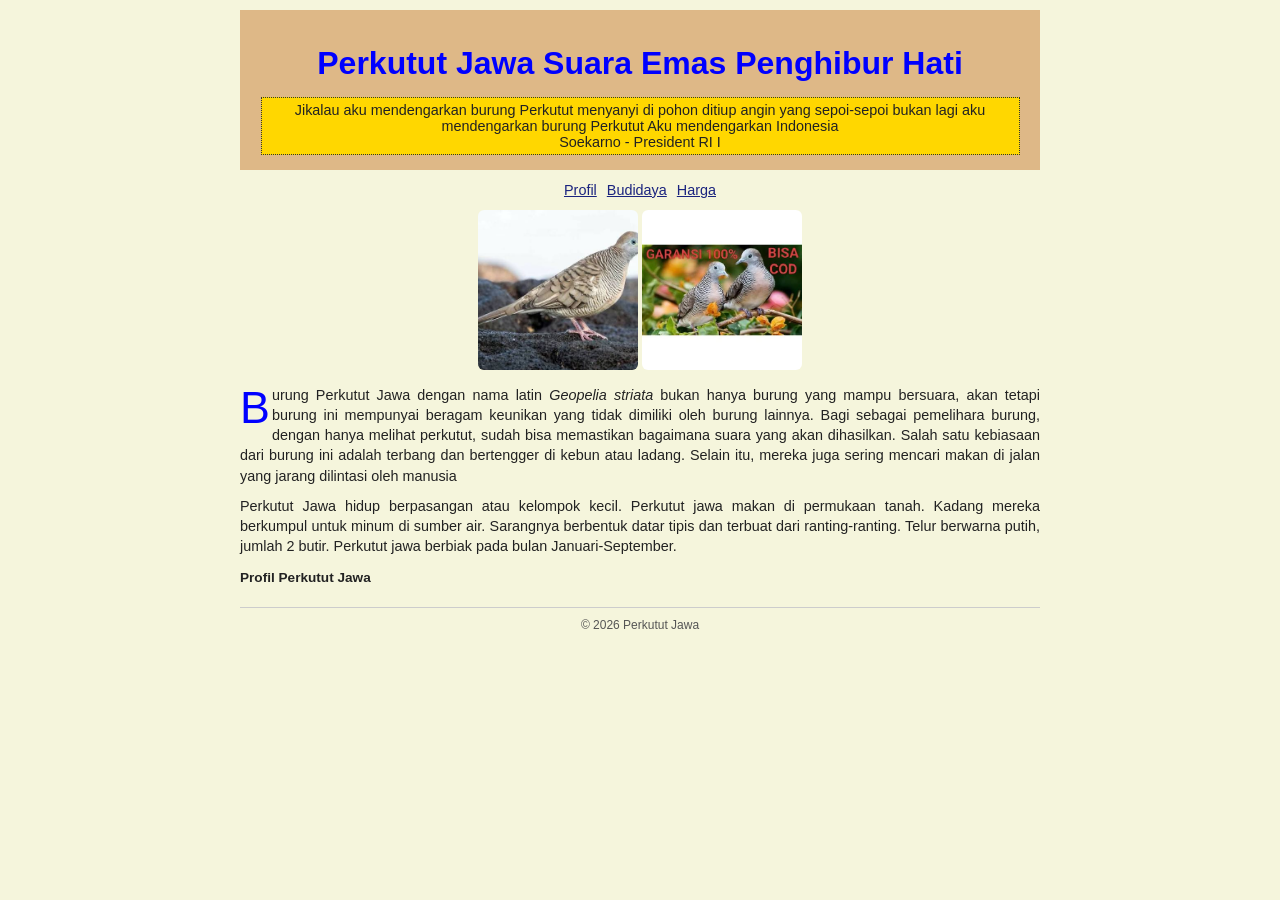
<file: praktikum04/burung.html>
<!DOCTYPE html>
<html lang="id">
<head>
    <meta charset="UTF-8">
    <meta name="viewport" content="width=device-width, initial-scale=1">
    <title>Perkutut Jawa Suara Emas Penghibur Hati</title>
    <link rel="stylesheet" href="css/styleku.css">
</head>
<body>

    <header>
        <h1>Perkutut Jawa Suara Emas Penghibur Hati</h1>
        <blockquote>
            Jikalau aku mendengarkan burung Perkutut menyanyi di pohon ditiup angin yang sepoi-sepoi
            bukan lagi aku mendengarkan burung Perkutut Aku mendengarkan Indonesia
            <br>Soekarno - President RI I
        </blockquote>
    </header>

    <nav>
        <a href="#profil">Profil</a>
        <a href="#budidaya">Budidaya</a>
        <a href="#harga">Harga</a>
    </nav>

    <!-- Ganti nama file gambar sesuai file dari source (link Google Drive) -->
    <div class="gambar">
        <img src="images/burungperkututjawa.jpg" alt="Burung Perkutut Jawa">
        <img src="images/sepasangperkututjawa.jpg" alt="Sepasang Perkutut Jawa">
    </div>

    <main>
        <p class="pembuka">
            Burung Perkutut Jawa dengan nama latin <em>Geopelia striata</em> bukan hanya burung yang mampu bersuara,
            akan tetapi burung ini mempunyai beragam keunikan yang tidak dimiliki oleh burung lainnya. Bagi sebagai
            pemelihara burung, dengan hanya melihat perkutut, sudah bisa memastikan bagaimana suara yang akan
            dihasilkan. Salah satu kebiasaan dari burung ini adalah terbang dan bertengger di kebun atau ladang.
            Selain itu, mereka juga sering mencari makan di jalan yang jarang dilintasi oleh manusia
        </p>

        <p>
            Perkutut Jawa hidup berpasangan atau kelompok kecil. Perkutut jawa makan di permukaan tanah. Kadang mereka
            berkumpul untuk minum di sumber air. Sarangnya berbentuk datar tipis dan terbuat dari ranting-ranting.
            Telur berwarna putih, jumlah 2 butir. Perkutut jawa berbiak pada bulan Januari-September.
        </p>

        <h3 id="profil">Profil Perkutut Jawa</h3>
    </main>

    <footer>&copy; 2026 Perkutut Jawa</footer>

</body>
</html>
</file>
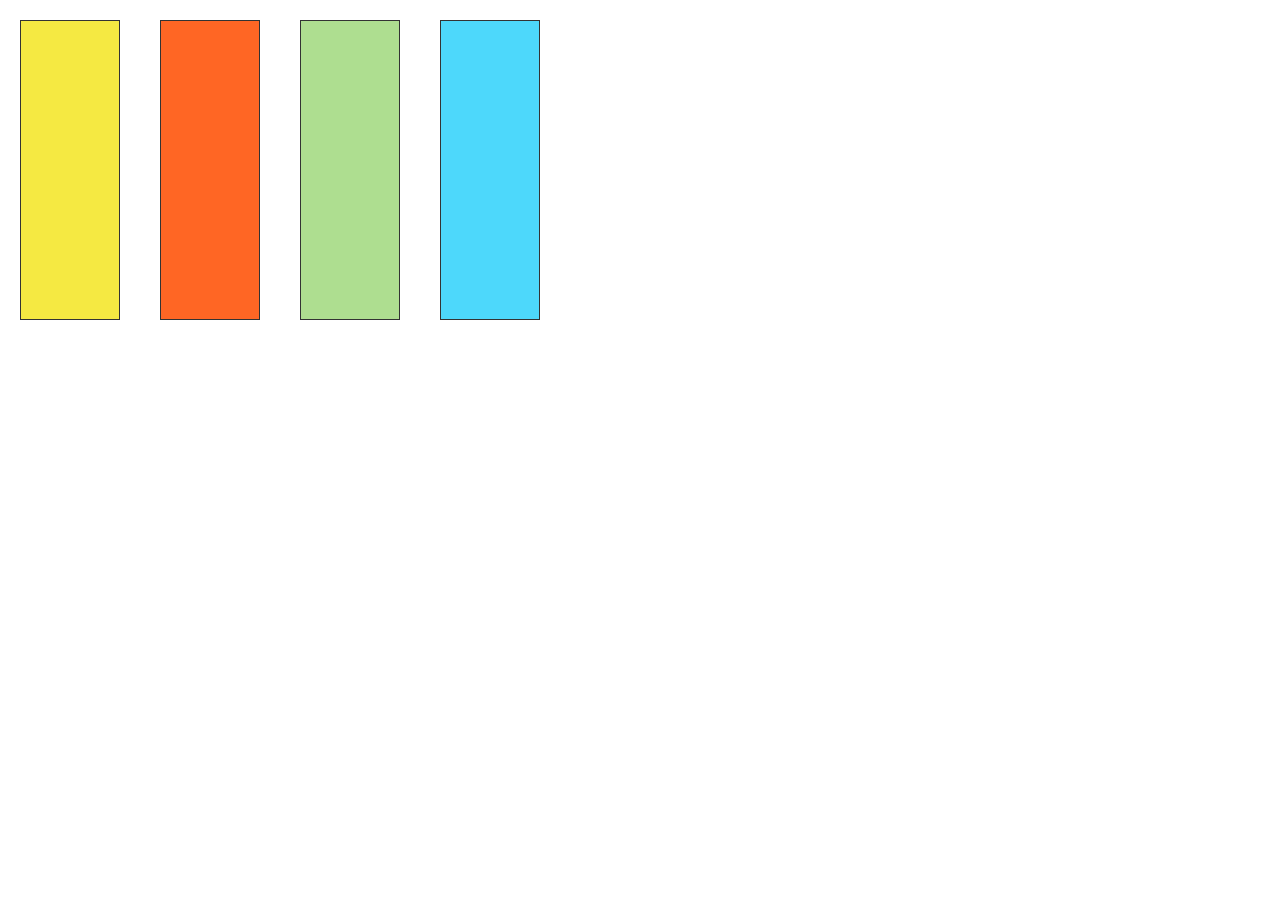
<file: praktikum05/cssbox1.html>
<!DOCTYPE html>
<html>
    <head>
        <title>praktikum 7.1</title>
        <link rel="stylesheet" href="css/box.css" />
    </head>
    <body>
        <div class="kotak kuning"></div>
        <div class="kotak oranye"></div>
        <div class="kotak hijau"></div>
        <div class="kotak biru"></div>
    </body>
</html>
</file>
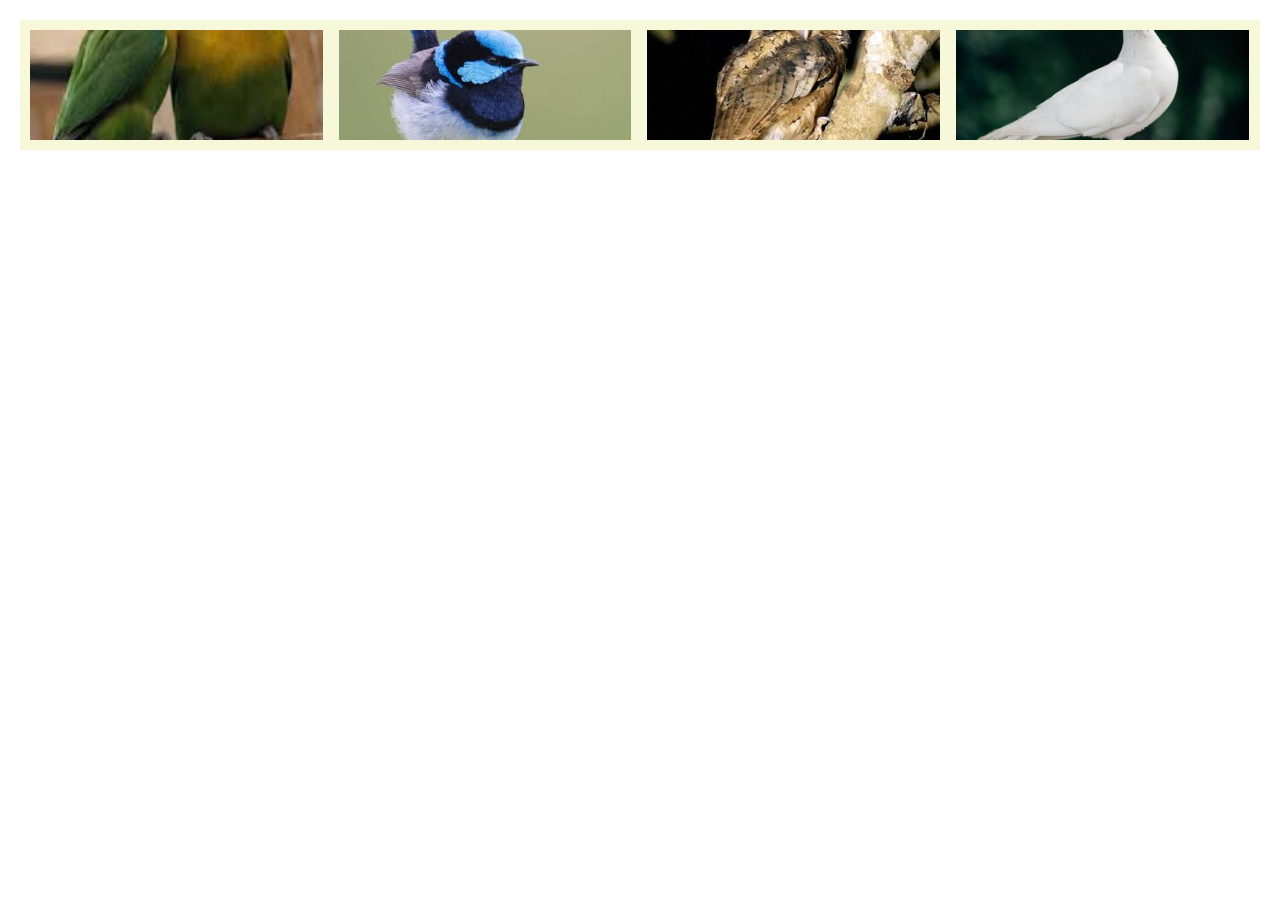
<file: praktikum05/cssbox1_gambar.html>
<!DOCTYPE html>
<html>
    <head>
        <title>praktikum 7.1 - dengan gambar</title>
        <link rel="stylesheet" href="css/box.css" />
    </head>
    <body>
        <div class="galeri">
            <div class="foto"><img src="assets/images/burung1.jpg" alt="Burung 1"></div>
            <div class="foto"><img src="assets/images/burung2.jpg" alt="Burung 2"></div>
            <div class="foto"><img src="assets/images/burung3.jpg" alt="Burung 3"></div>
            <div class="foto"><img src="assets/images/burung4.jpg" alt="Burung 4"></div>
        </div>
    </body>
</html>
</file>
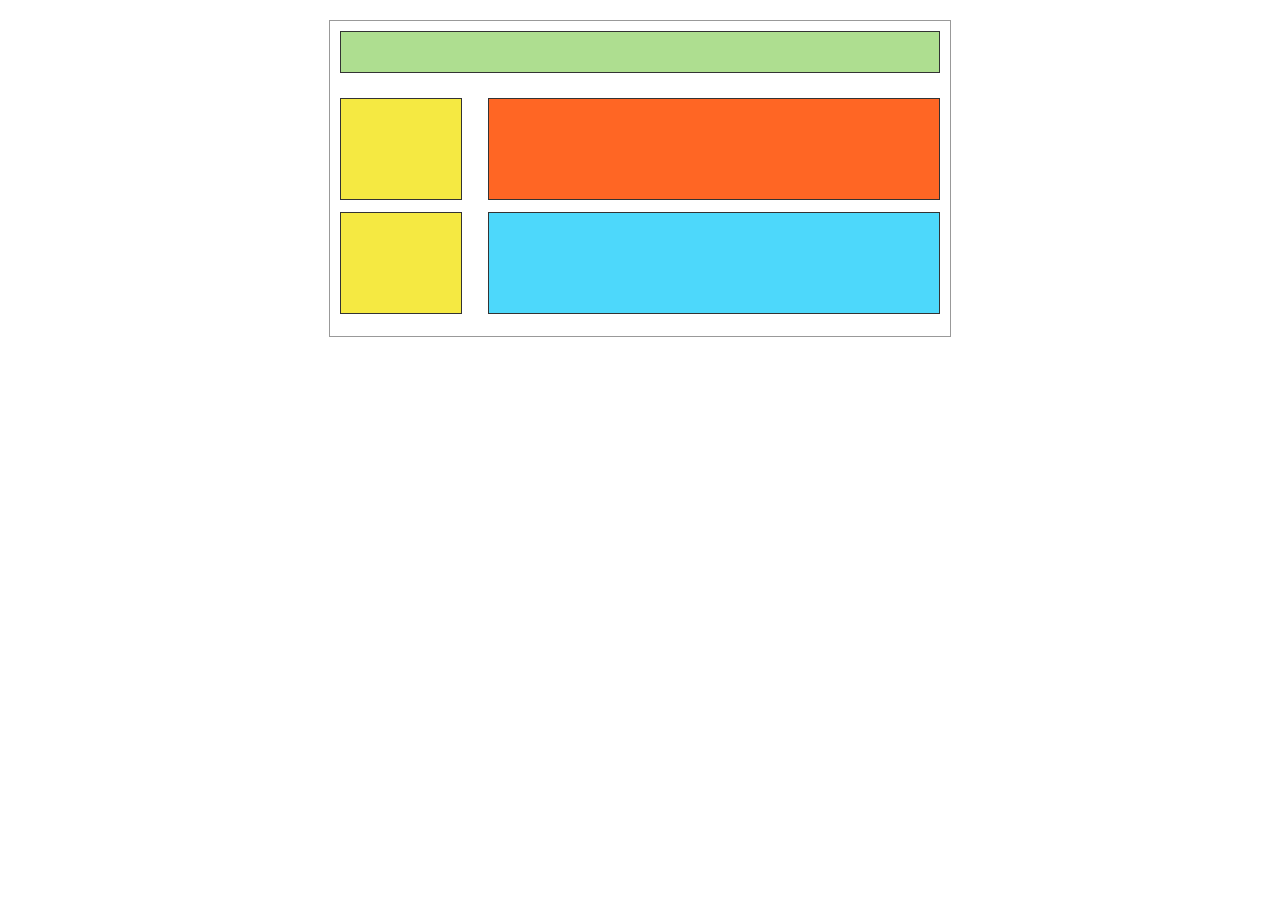
<file: praktikum05/cssbox2.html>
<!DOCTYPE html>
<html>
    <head>
        <title>CSS Box 2</title>
        <link rel="stylesheet" href="css/box.css" />
    </head>
    <body>
        <div class="wrap2">
            <div class="atas2"></div>
            <div class="sisi2"></div>
            <div class="isi2 oranye"></div>
            <div class="sisi2"></div>
            <div class="isi2 biru"></div>
        </div>
    </body>
</html>
</file>
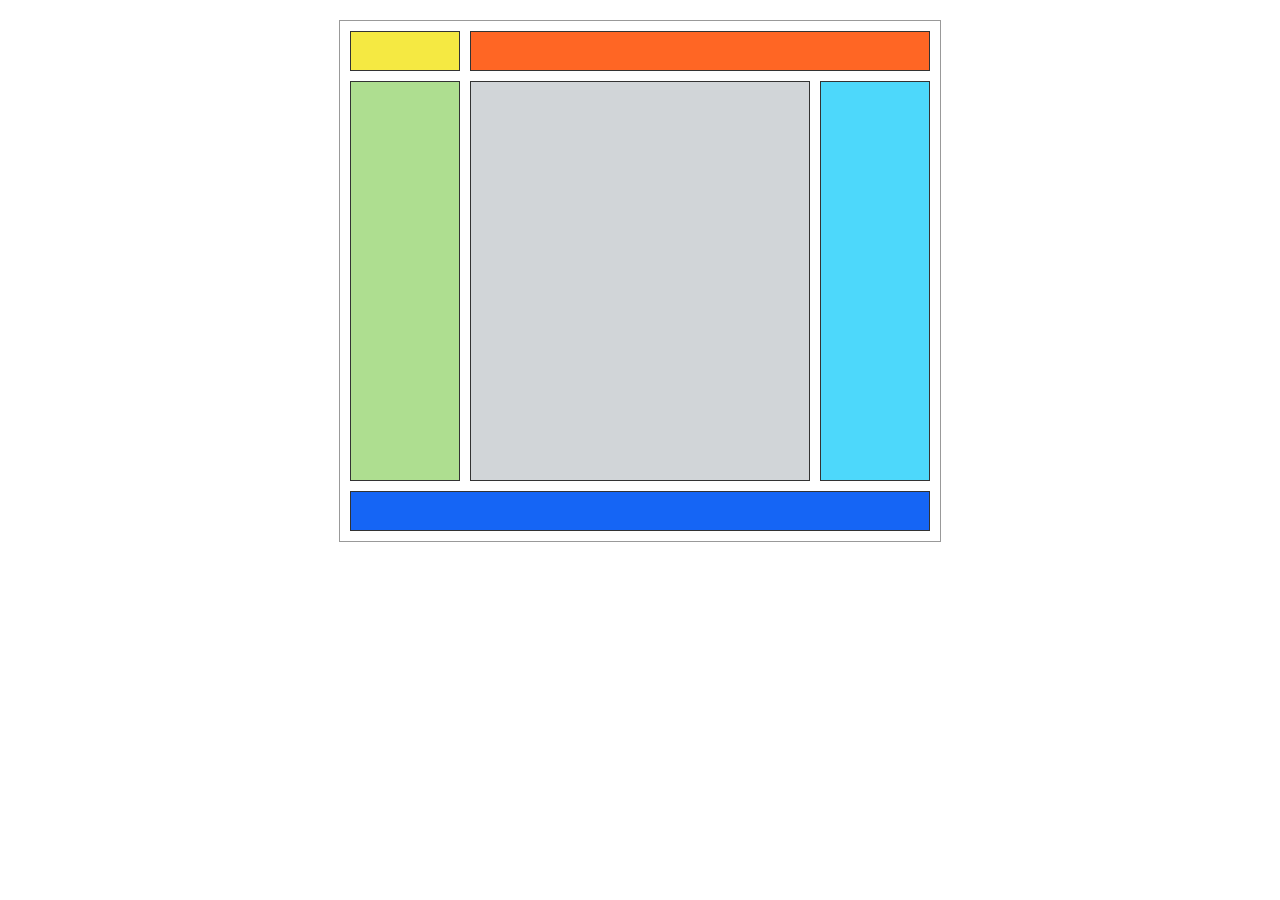
<file: praktikum05/cssbox3.html>
<!DOCTYPE html>
<html>
    <head>
        <title>CSS Box 3</title>
        <link rel="stylesheet" href="css/box.css" />
    </head>
    <body>
        <div class="wrap3">
            <div class="logo3"></div>
            <div class="header3"></div>
            <div class="kiri3"></div>
            <div class="tengah3"></div>
            <div class="kanan3"></div>
            <div class="footer3"></div>
        </div>
    </body>
</html>
</file>
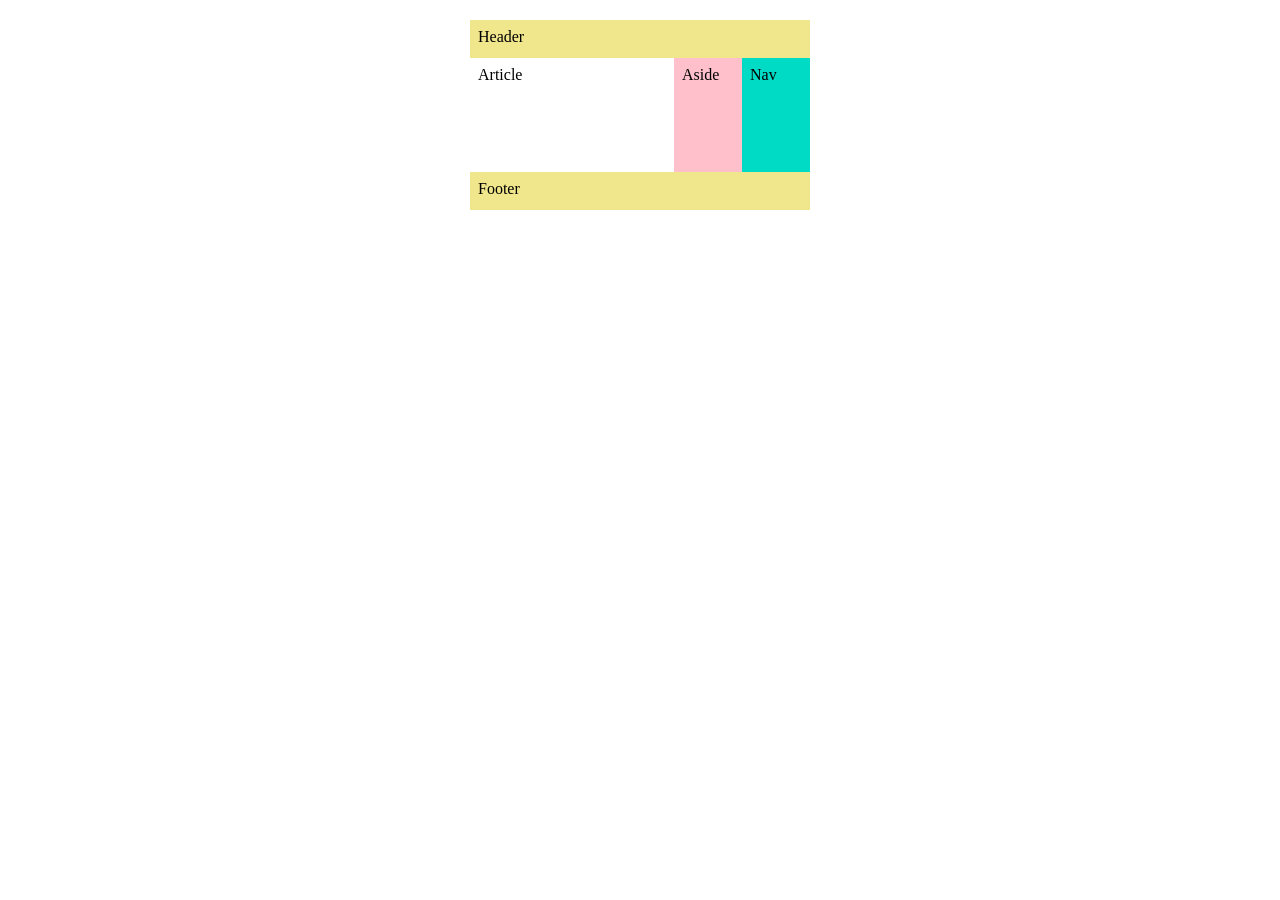
<file: praktikum05/flexbox2.html>
<!DOCTYPE html>
<html lang="id">
    <head>
        <title>Flexbox 2</title>
        <link rel="stylesheet" href="css/flexbox2.css">
    </head>
    <body>
        <div class="page">
            <header>Header</header>
            <div class="tengah">
                <article>Article</article>
                <aside>Aside</aside>
                <nav>Nav</nav>
            </div>
            <footer>Footer</footer>
        </div>
    </body>
</html>
</file>
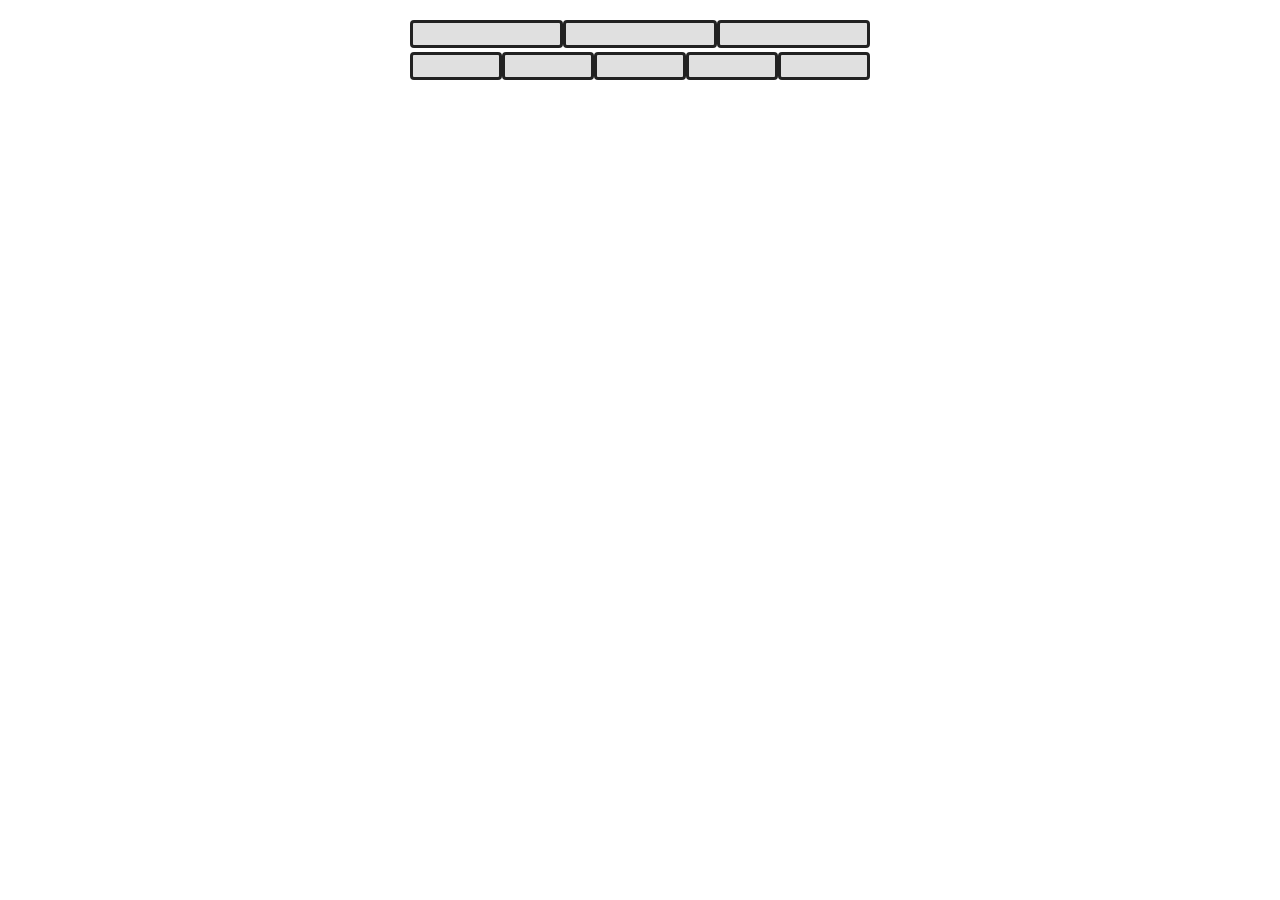
<file: praktikum05/flexbox3.html>
<!DOCTYPE html>
<html lang="id">
    <head>
        <title>Flexbox 3 - Galeri Foto</title>
        <link rel="stylesheet" href="css/flexbox3.css">
    </head>
    <body>
        <!-- Ganti isi .item dengan <img src="..."> untuk menampilkan foto -->
        <div class="galeri">
            <div class="baris">
                <div class="item"></div><div class="item"></div><div class="item"></div>
            </div>
            <div class="baris">
                <div class="item"></div><div class="item"></div><div class="item"></div>
                <div class="item"></div><div class="item"></div>
            </div>
        </div>
    </body>
</html>
</file>
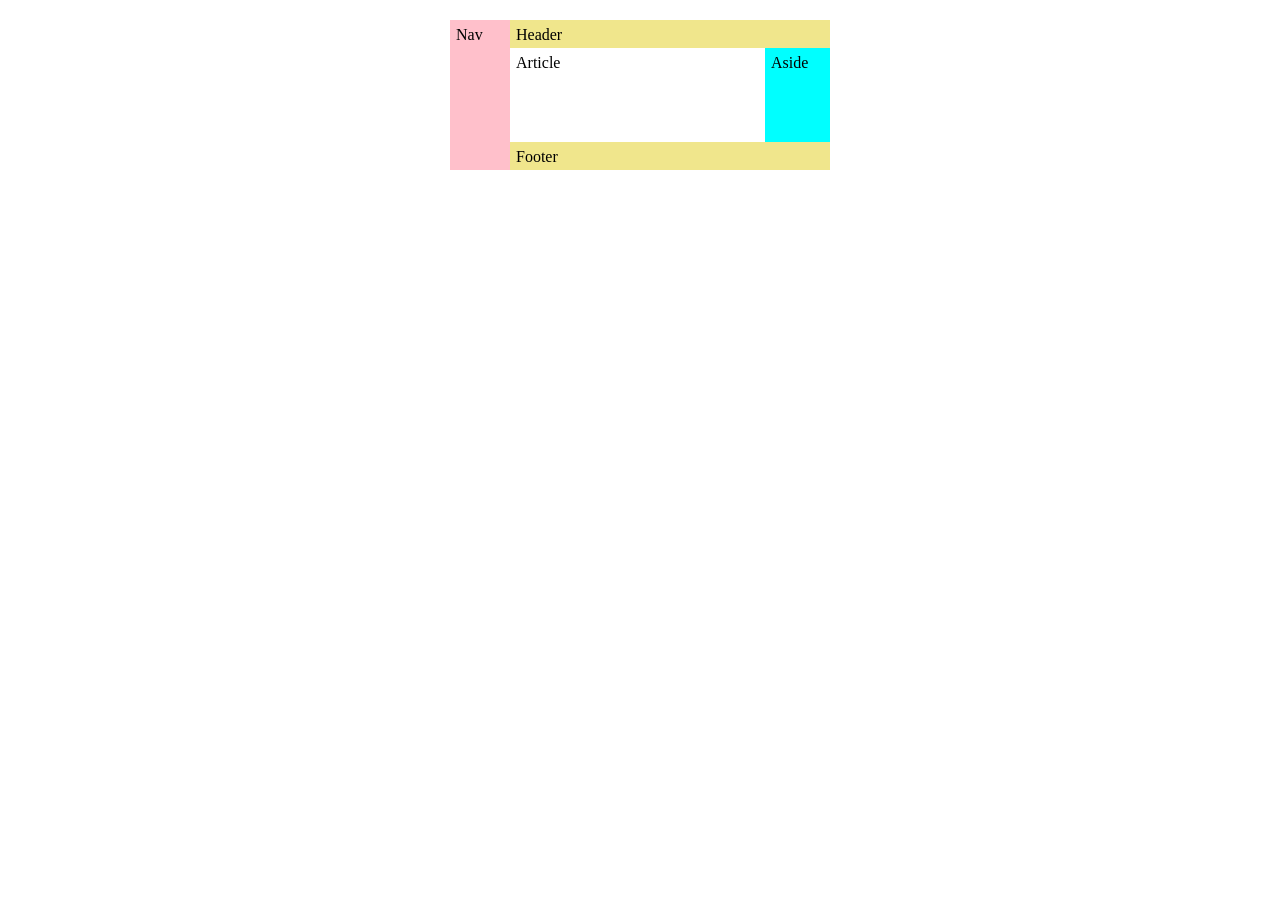
<file: praktikum05/flexbox4a.html>
<!DOCTYPE html>
<html lang="id">
    <head>
        <title>Flexbox 4 (a)</title>
        <link rel="stylesheet" href="css/flexbox4a.css">
    </head>
    <body>
        <div class="page">
            <nav>Nav</nav>
            <div class="kanan">
                <header>Header</header>
                <div class="tengah">
                    <article>Article</article>
                    <aside>Aside</aside>
                </div>
                <footer>Footer</footer>
            </div>
        </div>
    </body>
</html>
</file>
<file: praktikum04/css/styleku.css>
/* css/styleku.css - styling eksternal untuk burung.html */

body {
    background-color: #f5f5dc;
    font-family: Verdana, Geneva, sans-serif;
    color: #222;
    margin: 0;
    padding: 10px;
}

/* Header: judul + kutipan */
header {
    background-color: burlywood;
    padding: 15px 10px;
    text-align: center;
}

header h1 {
    color: blue;
    font-size: 1.5rem;
    margin: 20px 0 15px;
}

blockquote {
    background-color: gold;
    border: 1px dotted #333;
    font-size: 0.75rem;
    margin: 0 auto;
    padding: 4px 8px;
    max-width: 95%;
}

/* Navigasi */
nav {
    text-align: center;
    font-size: 0.8rem;
    margin: 12px 0;
}

nav a {
    color: #1a237e;
    margin: 0 3px;
}

nav a:hover {
    color: red;
}

/* Gambar */
.gambar {
    text-align: center;
    margin-bottom: 15px;
}

.gambar img {
    width: 120px;
    height: 120px;
    object-fit: cover;
    border-radius: 6px;
    vertical-align: top;
}

/* Isi */
main {
    font-size: 0.75rem;
    line-height: 1.4;
    text-align: justify;
}

main p {
    margin: 0 0 10px;
}

/* Huruf pertama besar (drop cap) */
.pembuka::first-letter {
    color: blue;
    font-size: 2.8rem;
    float: left;
    line-height: 1;
    margin-right: 2px;
}

main h3 {
    font-size: 0.85rem;
    margin: 12px 0 0;
}

footer {
    margin-top: 20px;
    padding-top: 10px;
    border-top: 1px solid #ccc;
    text-align: center;
    font-size: 0.75rem;
    color: #555;
}

/* Layar lebih lebar */
@media (min-width: 600px) {
    body { max-width: 800px; margin: 0 auto; }
    header h1 { font-size: 2rem; }
    main, nav, blockquote { font-size: 0.9rem; }
    .gambar img { width: 160px; height: 160px; }
}
</file>
<file: praktikum05/css/box.css>
/* ===== Praktikum 5a: CSS Box dan Positioning ===== */
body { margin: 0; padding: 20px; background: #fff; font-family: Arial, sans-serif; }

/* --- cssbox1.html : 4 kotak berjajar --- */
.kotak { float: left; width: 100px; height: 300px; margin-right: 40px; border: 1px solid #333; box-sizing: border-box; }
.kuning  { background: #f5e942; }
.oranye  { background: #ff6624; }
.hijau   { background: #aede90; }
.biru    { background: #4dd8fb; margin-right: 0; }

/* --- cssbox1 versi gambar (Gambar 2) --- */
.galeri { background: #f7f7d9; overflow: hidden; padding: 10px; }
.galeri .foto { float: left; width: 24%; margin-right: 1.3%; border: 0; }
.galeri .foto:last-child { margin-right: 0; }
.galeri .foto img { display: block; width: 100%; height: 110px; object-fit: cover; }

/* --- cssbox2.html (Gambar 3) --- */
.wrap2 { width: 600px; margin: 0 auto; border: 1px solid #999; padding: 10px; overflow: hidden; }
.atas2 { height: 40px; background: #aede90; border: 1px solid #333; margin-bottom: 25px; }
.sisi2 { float: left; width: 120px; height: 100px; background: #f5e942; border: 1px solid #333; margin-bottom: 12px; }
.isi2  { float: right; width: 450px; height: 100px; border: 1px solid #333; margin-bottom: 12px; }
.isi2.oranye { background: #ff6624; }
.isi2.biru   { background: #4dd8fb; }

/* --- cssbox3.html (Gambar 4) : memakai position --- */
.wrap3 { position: relative; width: 600px; height: 520px; margin: 0 auto; border: 1px solid #999; }
.wrap3 div { position: absolute; border: 1px solid #333; box-sizing: border-box; }
.logo3    { top: 10px;  left: 10px;  width: 110px; height: 40px;  background: #f5e942; }
.header3  { top: 10px;  left: 130px; right: 10px;  height: 40px;  background: #ff6624; }
.kiri3    { top: 60px;  left: 10px;  width: 110px; bottom: 60px;  background: #aede90; }
.tengah3  { top: 60px;  left: 130px; right: 130px; bottom: 60px;  background: #d1d5d8; }
.kanan3   { top: 60px;  right: 10px; width: 110px; bottom: 60px;  background: #4dd8fb; }
.footer3  { bottom: 10px; left: 10px; right: 10px; height: 40px;  background: #1565f5; }
</file>
<file: praktikum05/css/flexbox2.css>
* { box-sizing: border-box; }
body { margin: 0; padding: 20px; font-family: "Times New Roman", serif; }
.page { display: flex; flex-direction: column; width: 340px; height: 190px; margin: 0 auto; }
header, footer { background: #f0e68c; padding: 8px; height: 38px; }
.tengah { display: flex; flex: 1; }
article { flex: 1; padding: 8px; background: #fff; }
aside   { width: 68px; padding: 8px; background: #ffc0cb; }
nav     { width: 68px; padding: 8px; background: #00dbc6; }
</file>
<file: praktikum05/css/flexbox3.css>
* { box-sizing: border-box; }
body { margin: 0; padding: 20px; }
.galeri { display: flex; flex-direction: column; gap: 4px; width: 460px; margin: 0 auto; }
.baris { display: flex; gap: 0; height: 28px; }
.item { flex: 1; background: #e0e0e0; border: 3px solid #222; border-radius: 4px; }
</file>
<file: praktikum05/css/flexbox4a.css>
* { box-sizing: border-box; }
body { margin: 0; padding: 20px; font-family: "Times New Roman", serif; }
.page { display: flex; width: 380px; height: 150px; margin: 0 auto; }
nav { width: 60px; background: #ffc0cb; padding: 6px; }
.kanan { display: flex; flex-direction: column; flex: 1; }
header, footer { background: #f0e68c; padding: 6px; height: 28px; }
.tengah { display: flex; flex: 1; }
article { flex: 1; padding: 6px; background: #fff; }
aside { width: 65px; padding: 6px; background: #00ffff; }
</file>
